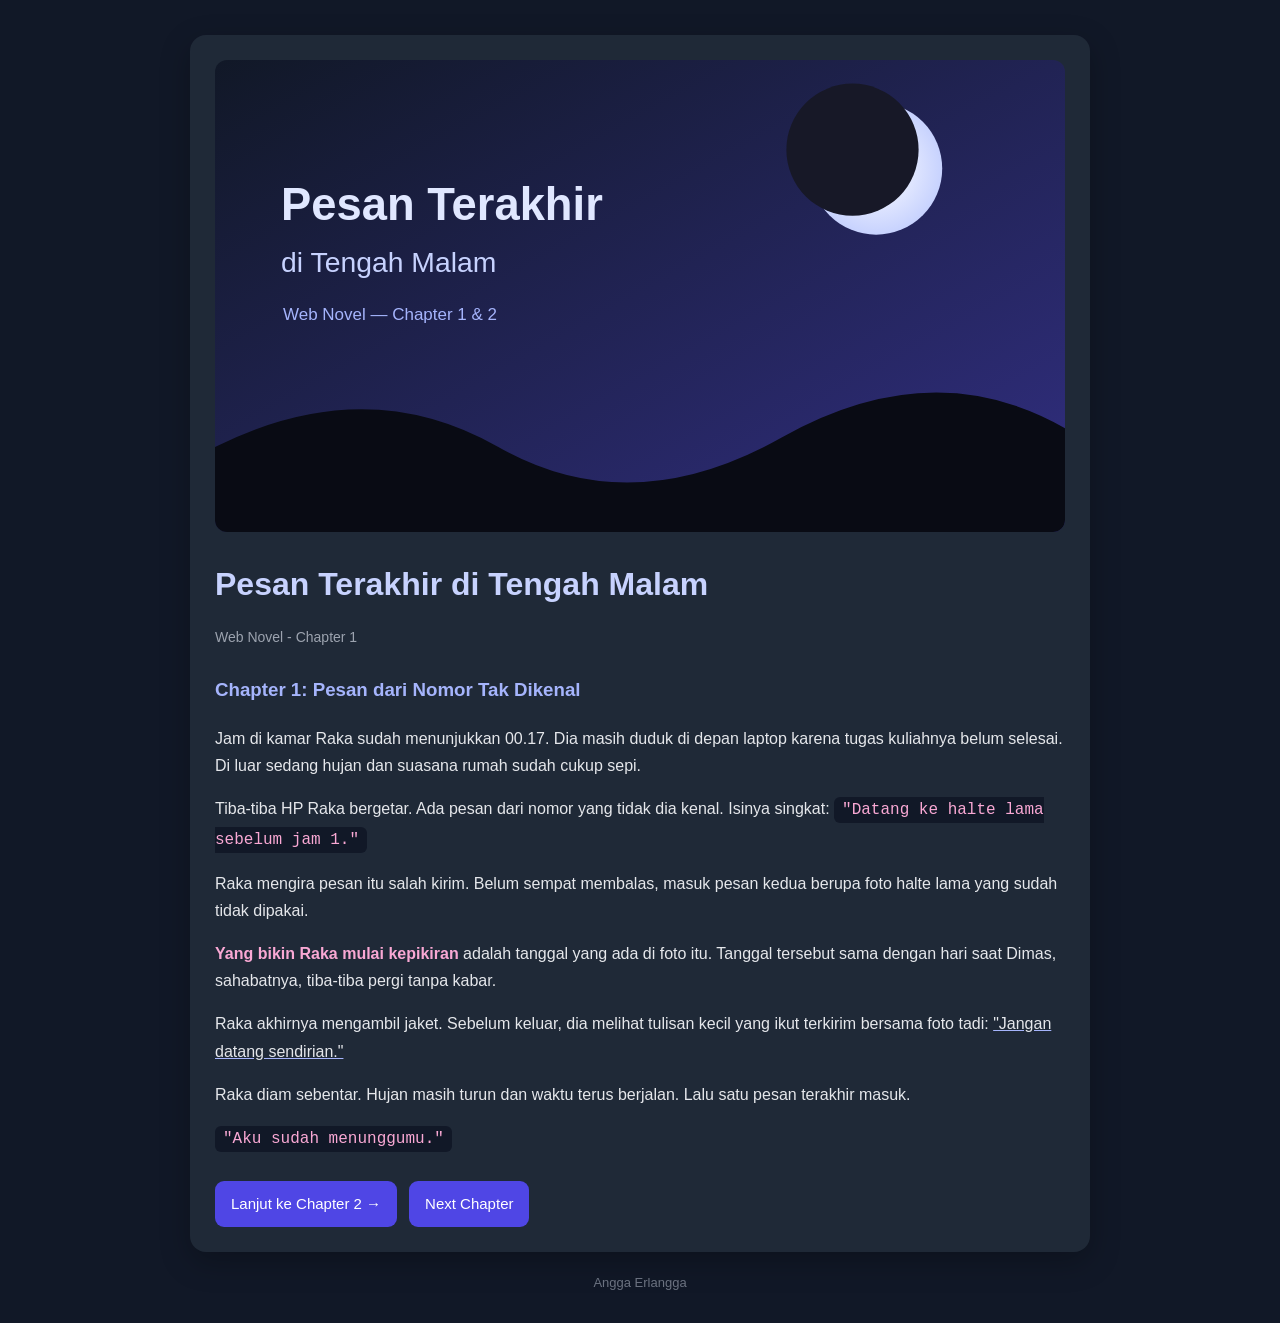
<file: index.html>
<!DOCTYPE html>
<html lang="id">
<head>
  <meta charset="UTF-8">
  <meta name="viewport" content="width=device-width, initial-scale=1.0">
  <title>Pesan Terakhir di Tengah Malam</title>
  <link rel="stylesheet" href="style.css">
</head>
<body>
  <div class="container">
    <div class="novel-card">
     <img src="cover.svg" alt="Cover web novel" class="cover">
      <h1>Pesan Terakhir di Tengah Malam</h1>
      <p class="info">Web Novel - Chapter 1</p>

      <h3>Chapter 1: Pesan dari Nomor Tak Dikenal</h3>

      <div class="story">
        <p>
          Jam di kamar Raka sudah menunjukkan 00.17. Dia masih duduk di depan laptop
          karena tugas kuliahnya belum selesai. Di luar sedang hujan dan suasana rumah
          sudah cukup sepi.
        </p>

        <p>
          Tiba-tiba HP Raka bergetar. Ada pesan dari nomor yang tidak dia kenal.
          Isinya singkat:
          <code>"Datang ke halte lama sebelum jam 1."</code>
        </p>

        <p>
          Raka mengira pesan itu salah kirim. Belum sempat membalas, masuk pesan kedua
          berupa foto halte lama yang sudah tidak dipakai.
        </p>

        <p>
          <b>Yang bikin Raka mulai kepikiran</b> adalah tanggal yang ada di foto itu.
          Tanggal tersebut sama dengan hari saat Dimas, sahabatnya, tiba-tiba pergi
          tanpa kabar.
        </p>

        <p>
          Raka akhirnya mengambil jaket. Sebelum keluar, dia melihat tulisan kecil
          yang ikut terkirim bersama foto tadi:
          <u>"Jangan datang sendirian."</u>
        </p>

        <p>
          Raka diam sebentar. Hujan masih turun dan waktu terus berjalan. Lalu satu
          pesan terakhir masuk.
        </p>

        <p><code>"Aku sudah menunggumu."</code></p>
      </div>

      <div class="nav">
        <a href="chapter2.html">Lanjut ke Chapter 2 →</a>
        <button onclick="alert('Lanjut ke Chapter 2 lewat tombol di atas.')">Next Chapter</button>
      </div>
    </div>

    <footer>Angga Erlangga</footer>
  </div>

  <script src="script.js"></script>
</body>
</html>
</file>
<file: style.css>
* {
  box-sizing: border-box;
}

body {
  margin: 0;
  font-family: Arial, sans-serif;
  background: #111827;
  color: #e5e7eb;
  line-height: 1.7;
}

.container {
  width: min(900px, 92%);
  margin: 35px auto;
}

.novel-card {
  background: #1f2937;
  border-radius: 16px;
  padding: 25px;
  box-shadow: 0 10px 30px rgba(0,0,0,.25);
}

.cover {
  width: 100%;
  border-radius: 12px;
  display: block;
  margin-bottom: 25px;
}

h1 {
  margin-bottom: 5px;
  color: #c7d2fe;
}

h3 {
  color: #a5b4fc;
  margin-top: 25px;
}

code {
  background: #111827;
  color: #f9a8d4;
  padding: 4px 8px;
  border-radius: 6px;
}

.story {
  font-size: 16px;
}

.story b {
  color: #f9a8d4;
}

.story u {
  text-decoration-color: #a5b4fc;
}

.nav {
  display: flex;
  gap: 12px;
  margin-top: 28px;
  flex-wrap: wrap;
}

.nav a, button {
  border: 0;
  text-decoration: none;
  background: #4f46e5;
  color: white;
  padding: 10px 16px;
  border-radius: 9px;
  cursor: pointer;
  font-size: 15px;
}

.nav a:hover, button:hover {
  background: #6366f1;
  transform: translateY(-1px);
}

.info {
  color: #9ca3af;
  font-size: 14px;
}

footer {
  text-align: center;
  color: #6b7280;
  margin-top: 20px;
  font-size: 13px;
}
</file>
